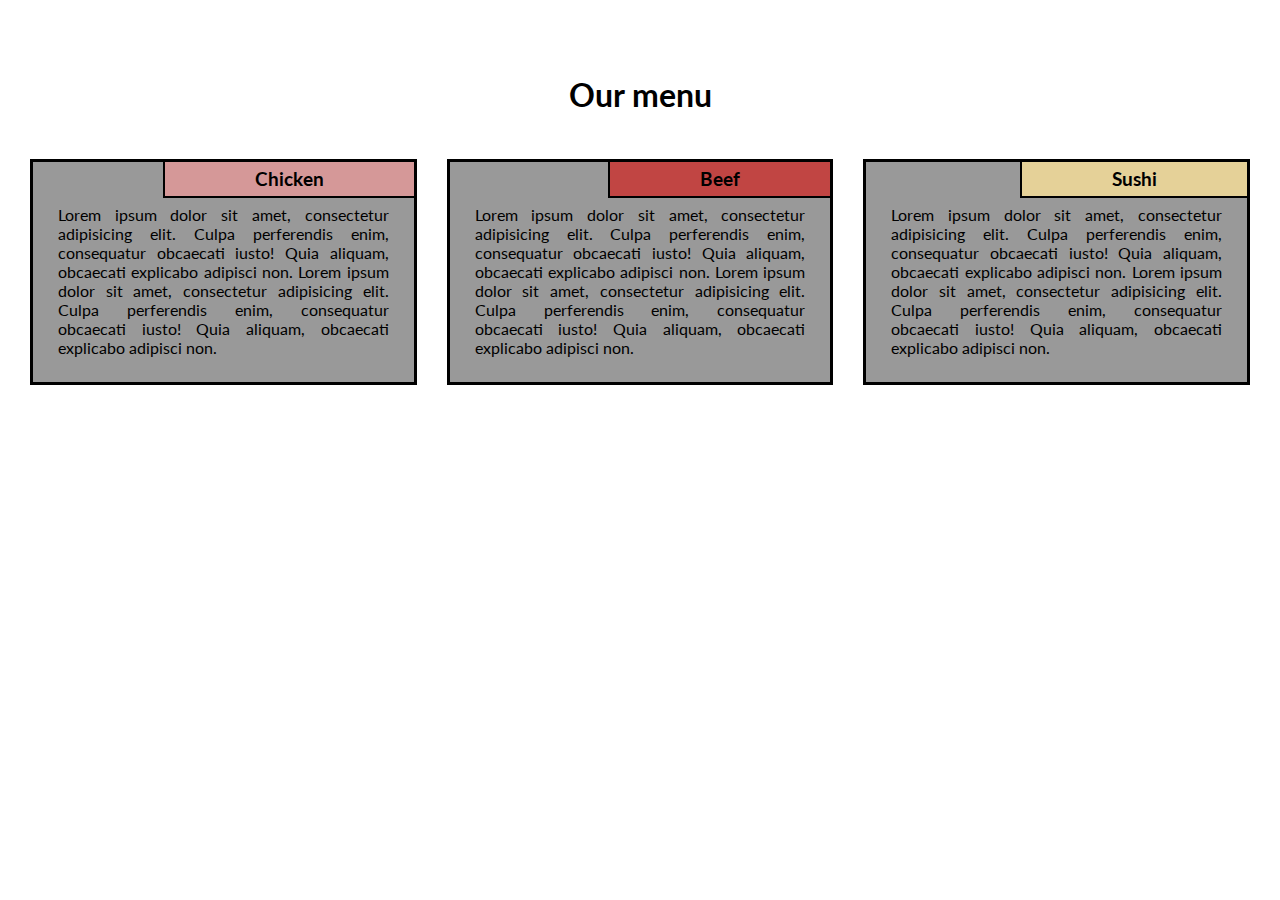
<file: module2/index.html>
<!DOCTYPE html>
<html>
<head>
  <meta charset="utf-8">
  <meta name="viewport" content="width=device-width, initial-scale=1">
  <title>Assignment Solution For Module 2</title>
  <link href="https://fonts.googleapis.com/css?family=Lato" rel="stylesheet">
  <link href='style.css' rel='stylesheet' type='text/css'>
</head>
<body>
  <div class="container">
    <div class="row">

    <h1 class="menu-title">Our menu</h1>
      <div class="col-lg-4">
        <div class="item">
          <div class="item-title" id="title-one">
            <h3>Chicken</h3>
          </div>
          <p>
            Lorem ipsum dolor sit amet, consectetur adipisicing elit. Culpa perferendis enim, consequatur obcaecati iusto! Quia aliquam, obcaecati explicabo adipisci non. Lorem ipsum dolor sit amet, consectetur adipisicing elit. Culpa perferendis enim, consequatur obcaecati iusto! Quia aliquam, obcaecati explicabo adipisci non.
          </p>
        </div>
      </div>
      <div class="col-lg-4">
        <div class="item">
         <div class="item-title" id="title-two">
          <h3>Beef</h3>
        </div>
        <p>
          Lorem ipsum dolor sit amet, consectetur adipisicing elit. Culpa perferendis enim, consequatur obcaecati iusto! Quia aliquam, obcaecati explicabo adipisci non. Lorem ipsum dolor sit amet, consectetur adipisicing elit. Culpa perferendis enim, consequatur obcaecati iusto! Quia aliquam, obcaecati explicabo adipisci non.
        </p>
      </div>
    </div>
    <div class="col-lg-4 col-lg-tablet">
      <div class="item">
       <div class="item-title" id="title-three">
        <h3>Sushi</h3>
      </div>
      <p>
        Lorem ipsum dolor sit amet, consectetur adipisicing elit. Culpa perferendis enim, consequatur obcaecati iusto! Quia aliquam, obcaecati explicabo adipisci non. Lorem ipsum dolor sit amet, consectetur adipisicing elit. Culpa perferendis enim, consequatur obcaecati iusto! Quia aliquam, obcaecati explicabo adipisci non.
      </p>
    </div>
  </div>

</div>
</div>
</body>
</html>
</file>
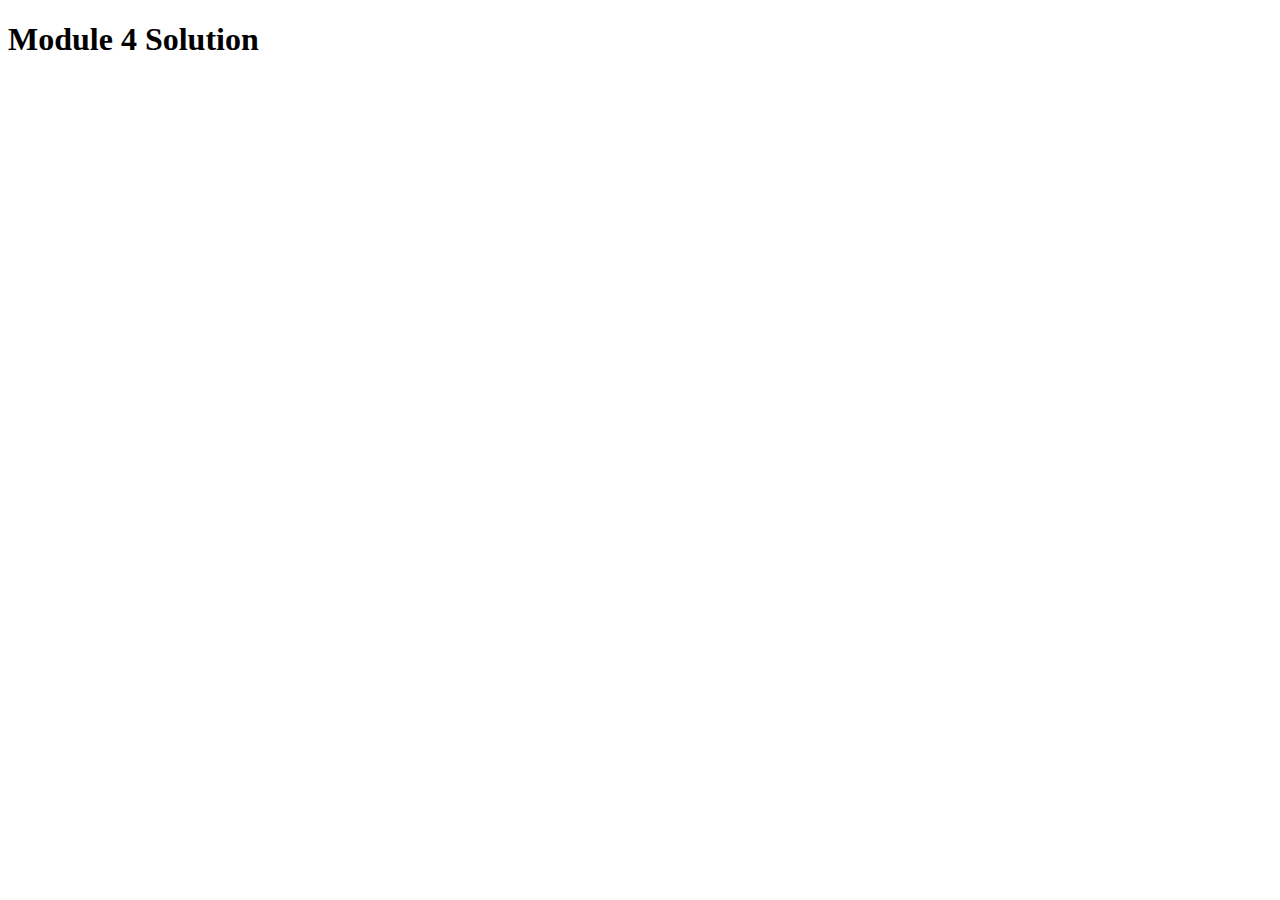
<file: module4/index.html>
<!DOCTYPE html>
<html>
<head>
  <meta charset="utf-8">
  <title>Module 4 Solution Starter</title>
  <script>
    var names = []; // DO NOT REMOVE
  </script>
  <script src="SpeakHello.js"></script>
  <script src="SpeakGoodBye.js"></script>
  <script src="script.js"></script>
</head>
<body>
  <h1>Module 4 Solution</h1>
</body>
</html>
</file>
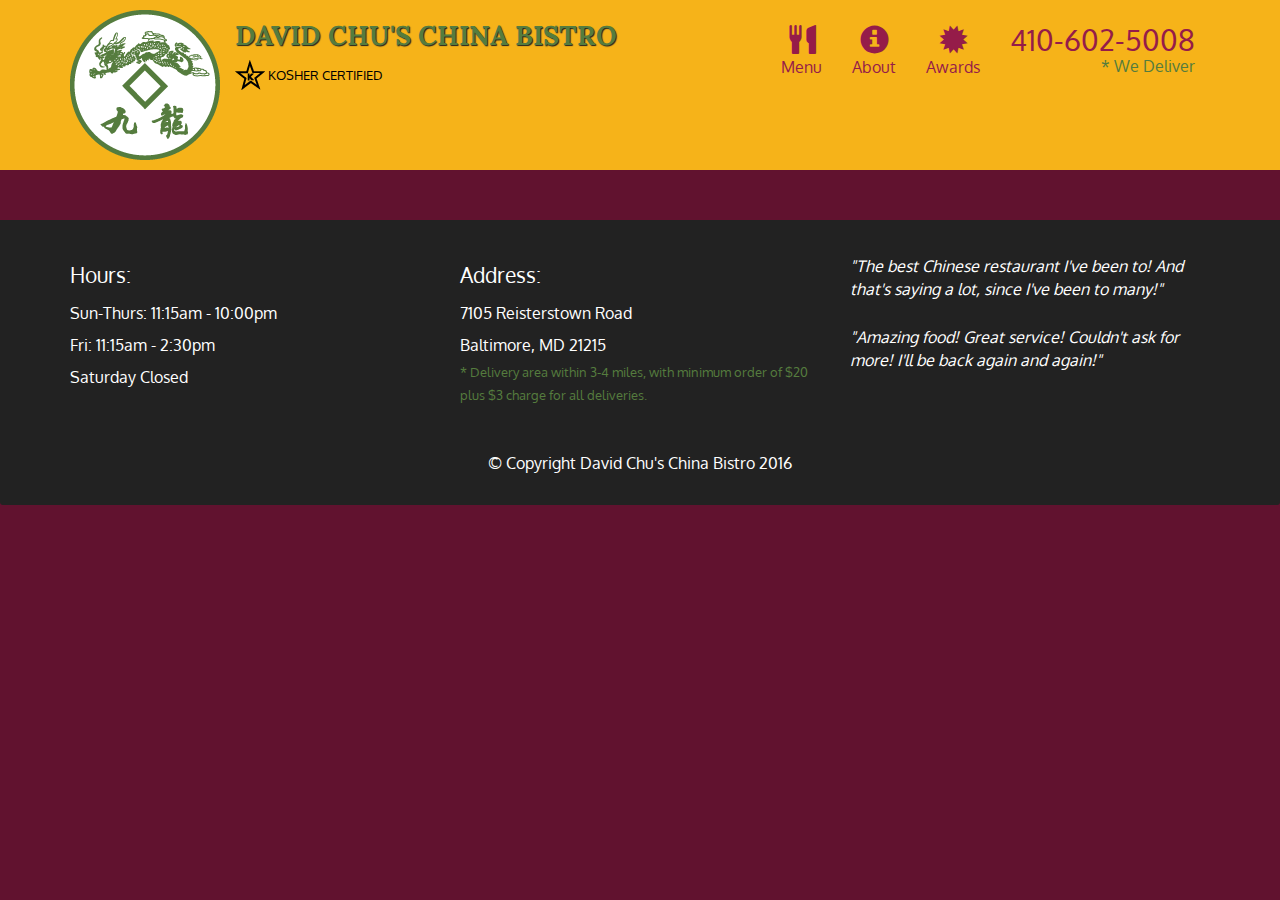
<file: module5/index.html>
<!doctype html>
<html lang="en">
  <head>
    <meta charset="utf-8">
    <meta http-equiv="X-UA-Compatible" content="IE=edge">
    <meta name="viewport" content="width=device-width, initial-scale=1">
    <title>David Chu's China Bistro</title>
    <link rel="stylesheet" href="css/bootstrap.min.css">
    <link rel="stylesheet" href="css/styles.css">
    <link href='https://fonts.googleapis.com/css?family=Oxygen:400,300,700' rel='stylesheet' type='text/css'>
    <link href='https://fonts.googleapis.com/css?family=Lora' rel='stylesheet' type='text/css'>
  </head>
<body>
  <header>
    <nav id="header-nav" class="navbar navbar-default">
      <div class="container">
        <div class="navbar-header">
          <a href="index.html" class="pull-left visible-md visible-lg">
            <div id="logo-img" alt="Logo image"></div>
          </a>

          <div class="navbar-brand">
            <a href="index.html"><h1>David Chu's China Bistro</h1></a>
            <p>
              <img src="images/star-k-logo.png" alt="Kosher certification">
              <span>Kosher Certified</span>
            </p>
          </div>

          <button id="navbarToggle" type="button" class="navbar-toggle collapsed" data-toggle="collapse" data-target="#collapsable-nav" aria-expanded="false">
            <span class="sr-only">Toggle navigation</span>
            <span class="icon-bar"></span>
            <span class="icon-bar"></span>
            <span class="icon-bar"></span>
          </button>
        </div>
        
        <div id="collapsable-nav" class="collapse navbar-collapse">
           <ul id="nav-list" class="nav navbar-nav navbar-right">
            <li id="navHomeButton" class="visible-xs active">
              <a href="index.html">
                <span class="glyphicon glyphicon-home"></span> Home</a>
            </li>
            <li id="navMenuButton">
              <a href="#" onclick="$dc.loadMenuCategories();">
                <span class="glyphicon glyphicon-cutlery"></span><br class="hidden-xs"> Menu</a>
            </li>
            <li>
              <a href="#">
                <span class="glyphicon glyphicon-info-sign"></span><br class="hidden-xs"> About</a>
            </li>
            <li>
              <a href="#">
                <span class="glyphicon glyphicon-certificate"></span><br class="hidden-xs"> Awards</a>
            </li>
            <li id="phone" class="hidden-xs">
              <a href="tel:410-602-5008">
                <span>410-602-5008</span></a><div>* We Deliver</div>
            </li>
          </ul><!-- #nav-list -->
        </div><!-- .collapse .navbar-collapse -->
      </div><!-- .container -->
    </nav><!-- #header-nav -->
  </header>

  <div id="call-btn" class="visible-xs">
    <a class="btn" href="tel:410-602-5008">
    <span class="glyphicon glyphicon-earphone"></span>
    410-602-5008
    </a>
  </div>
  <div id="xs-deliver" class="text-center visible-xs">* We Deliver</div>

  <div id="main-content" class="container"></div>

  <footer class="panel-footer">
    <div class="container">
      <div class="row">
        <section id="hours" class="col-sm-4">
          <span>Hours:</span><br>
          Sun-Thurs: 11:15am - 10:00pm<br>
          Fri: 11:15am - 2:30pm<br>
          Saturday Closed
          <hr class="visible-xs">
        </section>
        <section id="address" class="col-sm-4">
          <span>Address:</span><br>
          7105 Reisterstown Road<br>
          Baltimore, MD 21215
          <p>* Delivery area within 3-4 miles, with minimum order of $20 plus $3 charge for all deliveries.</p>
          <hr class="visible-xs">
        </section>
        <section id="testimonials" class="col-sm-4">
          <p>"The best Chinese restaurant I've been to! And that's saying a lot, since I've been to many!"</p>
          <p>"Amazing food! Great service! Couldn't ask for more! I'll be back again and again!"</p>
        </section>
      </div>
      <div class="text-center">&copy; Copyright David Chu's China Bistro 2016</div>
    </div>
  </footer>

  <!-- jQuery (Bootstrap JS plugins depend on it) -->
  <script src="js/jquery-2.1.4.min.js"></script>
  <script src="js/bootstrap.min.js"></script>
  <script src="js/ajax-utils.js"></script>
  <script src="js/script.js"></script>
</body>
</html>
</file>
<file: module2/style.css>
*{
    box-sizing: border-box;
    margin:0;
    padding:0;
  }
  
  body{
    font-family: 'Lato', sans-serif;  
  }
  
  .row{
    width: 100%;
  }
  
  .menu-title{
    text-align: center;
    margin-bottom: 30px;
  }
  
  .container{
   position: relative;
   top:60px;
   margin: 15px; 
  }
  
  .item{
    position: relative;
    top: 0;
    background-color:#999999;
    margin: 15px;
    padding: 25px;
    border: 3px solid #000;
  }
  
  .item p{
    margin-top: 18px;
    text-align: justify;
    font-size:100%;
  }
  
  .item-title{
    position: absolute;
    top:0;
    right: 0px;
    background: green; 
    padding: 6px 90px;
    border-left: 2px solid #000;
    border-bottom: 2px solid #000;
  }
  
  #title-one {
    background-color: #D59898;
  } 
  
  #title-two{
    background-color: #C14543;
  }
  
  #title-three{
    background-color: #E5D198;
  }
  
  /* Simple Responsive Framework. */
  /*------ Desktop ------*/
  @media (min-width: 992px){
    .col-lg-1, .col-lg-2, .col-lg-3, .col-lg-4, .col-lg-5, .col-lg-6, .col-lg-7, .col-lg-8, .col-lg-9, .col-lg-10, .col-lg-11, .col-lg-12 {
      float: left;  
    }
    .col-lg-1 {
      width: 8.33%;
    }
    .col-lg-2 {
      width: 16.66%;
    }
    .col-lg-3 {
      width: 25%;
    }
    .col-lg-4 {
      width: 33.33%;
    }
    .col-lg-5 {
      width: 41.66%;
    }
    .col-lg-6 {
      width: 50%;
    }
    .col-lg-7 {
      width: 58.33%;
    }
    .col-lg-8 {
      width: 66.66%;
    }
    .col-lg-9 {
      width: 74.99%;
    }
    .col-lg-10 {
      width: 83.33%;
    }
    .col-lg-11 {
      width: 91.66%;
    }
    .col-lg-12 {
      width: 100%;
    }
  
  }
  
  
  /*------ Tablet ------*/
  @media (min-width: 768px) and (max-width: 991px){
    .col-lg-4 {
      width: 50%;
      float: left;
    }
    .col-lg-tablet{
     width: 100%;
     float: left;
   }
  }
  
  
  /*------ Mobile ------*/
  @media (max-width: 767px){
    .col-lg-4{
      width: 100%;
      float: left;
    }
  }
</file>
<file: module5/css/styles.css>
body {
  font-size: 16px;
  color: #fff;
  background-color: #61122f;
  font-family: 'Oxygen', sans-serif;
}

/** HEADER **/
#header-nav {
  background-color: #f6b319;
  border-radius: 0;
  border: 0;
}

#logo-img {
  background: url('../images/restaurant-logo_large.png') no-repeat;
  width: 150px;
  height: 150px;
  margin: 10px 15px 10px 0;
}

.navbar-brand {
  padding-top: 25px;
}
.navbar-brand h1 { /* Restaurant name */
  font-family: 'Lora', serif;
  color: #557c3e;
  font-size: 1.5em;
  text-transform: uppercase;
  font-weight: bold;
  text-shadow: 1px 1px 1px #222;
  margin-top: 0;
  margin-bottom: 0;
  line-height: .75;
}
.navbar-brand a:hover, .navbar-brand a:focus {
  text-decoration: none;
}
.navbar-brand p { /* Kosher cert */
  color: #000;
  text-transform: uppercase;
  font-size: .7em;
  margin-top: 15px;
}
.navbar-brand p span { /* Star-K */
  vertical-align: middle;
}

#nav-list {
  margin-top: 10px;
}
#nav-list a {
  color: #951C49;
  text-align: center;
}
#nav-list a:hover {
  background: #E7E7E7;
}
#nav-list a span {
  font-size: 1.8em;
}

#phone {
  margin-top: 5px;
}
#phone a { /* Phone number */
  text-align: right;
  padding-bottom: 0;
}
#phone div { /* We Deliver */
  color: #557c3e;
  text-align: right;
  padding-right: 15px;
}

.navbar-header button.navbar-toggle, .navbar-header .icon-bar {
  border: 1px solid #61122f;
}
.navbar-header button.navbar-toggle {
  clear: both;
  margin-top: -30px;
}
/* END HEADER */

/* FOOTER */
.panel-footer {
  margin-top: 30px;
  padding-top: 35px;
  padding-bottom: 30px;
  background-color: #222;
  border-top: 0;
}
.panel-footer div.row {
  margin-bottom: 35px;
}
#hours, #address {
  line-height: 2;
}
#hours > span, #address > span {
  font-size: 1.3em;
}
#address p {
  color: #557c3e;
  font-size: .8em;
  line-height: 1.8;
}
#testimonials {
  font-style: italic;
}
#testimonials p:nth-child(2) {
  margin-top: 25px;
}
/* END FOOTER */



/* HOME PAGE */
.container .jumbotron {
  box-shadow: 0 0 50px #3F0C1F;
  border: 2px solid #3F0C1F;
}

#menu-tile, #specials-tile, #map-tile {
  height: 250px;
  width: 100%;
  margin-bottom: 15px;
  position: relative;
  border: 2px solid #3F0C1F;
  overflow: hidden;
}
#menu-tile:hover, #specials-tile:hover, #map-tile:hover {
  box-shadow: 0 1px 5px 1px #cccccc;
}
#menu-tile {
  background: url('../images/menu-tile.jpg') no-repeat;
  background-position: center;
}
#specials-tile {
  background: url('../images/specials-tile.jpg') no-repeat;
  background-position: center;
}
#menu-tile span, #specials-tile span, #map-tile span {
  position: absolute;
  bottom: 0;
  right: 0;
  width: 100%;
  text-align: center;
  font-size: 1.6em;
  text-transform: uppercase;
  background-color: #000;
  color: #fff;
  opacity: .8;
}
/* END HOME PAGE */

/* MENU CATEGORIES PAGE */
.category-tile { 
  position: relative;
  border: 2px solid #3F0C1F;
  overflow: hidden;
  width: 200px;
  height: 200px;
  margin: 0 auto 15px;
}
.category-tile span {
  position: absolute;
  bottom: 0;
  right: 0;
  width: 100%;
  text-align: center;
  font-size: 1.2em;
  text-transform: uppercase;
  background-color: #000;
  color: #fff;
  opacity: .8;
}
.category-tile:hover {
  box-shadow: 0 1px 5px 1px #cccccc;
}

#menu-categories-title + div {
  margin-bottom: 50px;
}
/* END MENU CATEGORIES PAGE */

/* SINGLE CATEGORY PAGE */
.menu-item-tile {
  margin-bottom: 25px;
}
.menu-item-tile hr {
  width: 80%;
}
.menu-item-tile .menu-item-price {
  font-size: 1.1em;
  text-align: right;
  margin-top: -15px;
  margin-right: -15px;
}
.menu-item-tile .menu-item-price span {
  font-size: .6em;
}
.menu-item-photo {
  position: relative;
  border: 2px solid #3F0C1F; 
  overflow: hidden;
  padding: 0;
  margin-right: -15px;
  margin-left: auto;
  margin-bottom: 20px;
  max-width: 250px;
}
.menu-item-photo div {
  position: absolute;
  bottom: 0;
  right: 0;
  width: 80px;
  background-color: #557c3e;
  text-align: center;
}
.menu-item-description {
  padding-right: 30px;
}
h3.menu-item-title {
  margin: 0 0 10px;
}
.menu-item-details {
  font-size: .9em;
  font-style: italic;
}
/* END SINGLE CATEGORY PAGE */


/********** Large devices only **********/
@media (min-width: 1200px) {
  .container .jumbotron {
    background: url('../images/jumbotron_1200.jpg') no-repeat;
    height: 675px;
  }
}

/********** Medium devices only **********/
@media (min-width: 992px) and (max-width: 1199px) {
  /* Header */
  #logo-img {
    background: url('../images/restaurant-logo_medium.png') no-repeat;
    width: 100px;
    height: 100px;
    margin: 5px 5px 5px 0;
  }
  /* End Header */

  /* Home Page */
  .container .jumbotron {
    background: url('../images/jumbotron_992.jpg') no-repeat;
    height: 558px;
  }
  /* End Home Page */
}

/********** Small devices only **********/
@media (min-width: 768px) and (max-width: 991px) {
  /* Home Page */
  .container .jumbotron {
    background: url('../images/jumbotron_768.jpg') no-repeat;
    height: 432px;
  }
  /* End Home Page */
}

/********** Extra small devices only **********/
@media (max-width: 767px) {
  /* Header */
  .navbar-brand {
    padding-top: 10px;
    height: 80px;
  }
  .navbar-brand h1 { /* Restaurant name */
    padding-top: 10px;
    font-size: 5vw; /* 1vw = 1% of viewport width */
  }
  .navbar-brand p { /* Kosher cert */
    font-size: .6em;
    margin-top: 12px;
  }
  .navbar-brand p img { /* Star-K */
    height: 20px;
  }

  #collapsable-nav a { /* Collapsed nav menu text */
    font-size: 1.2em;
  }
  #collapsable-nav a span { /* Collapsed nav menu glyph */
    font-size: 1em;
    margin-right: 5px;
  }

  #call-btn > a {
    font-size: 1.5em;
    display: block;
    margin: 0 20px;
    padding: 10px;
    border: 2px solid #fff;
    background-color: #f6b319;
    color: #951c49;
  }
  #xs-deliver {
    margin-top: 5px;
    font-size: .7em;
    letter-spacing: .1em;
    text-transform: uppercase;
  }
  /* End Header */

  /* Footer */
  .panel-footer section {
    margin-bottom: 30px;
    text-align: center;
  }
  .panel-footer section:nth-child(3) {
    margin-bottom: 0; /* margin already exists on the whole row */
  }
  .panel-footer section hr {
    width: 50%;
  }
  /* End Footer */

  /* Home Page */
  .container .jumbotron {
    margin-top: 30px;
    padding: 0;
  }
  #menu-tile, #specials-tile {
    width: 360px;
    margin: 0 auto 15px;
  }

  .menu-item-photo {
    margin-right: auto;
  }
  .menu-item-tile .menu-item-price {
    text-align: center;
  }
  .menu-item-description {
    text-align: center;;
  }
}


/********** Super extra small devices Only :-) (e.g., iPhone 4) **********/
@media (max-width: 479px) {
  /* Header */
  .navbar-brand h1 { /* Restaurant name */
    padding-top: 5px;
    font-size: 6vw;
  }
  /* End Header */
  
  /* Home page */
  #menu-tile, #specials-tile {
    width: 280px;
    margin: 0 auto 15px;
  }

  .col-xxs-12 {
    position: relative;
    min-height: 1px;
    padding-right: 15px;
    padding-left: 15px;
    float: left;
    width: 100%;
  }
}
</file>
